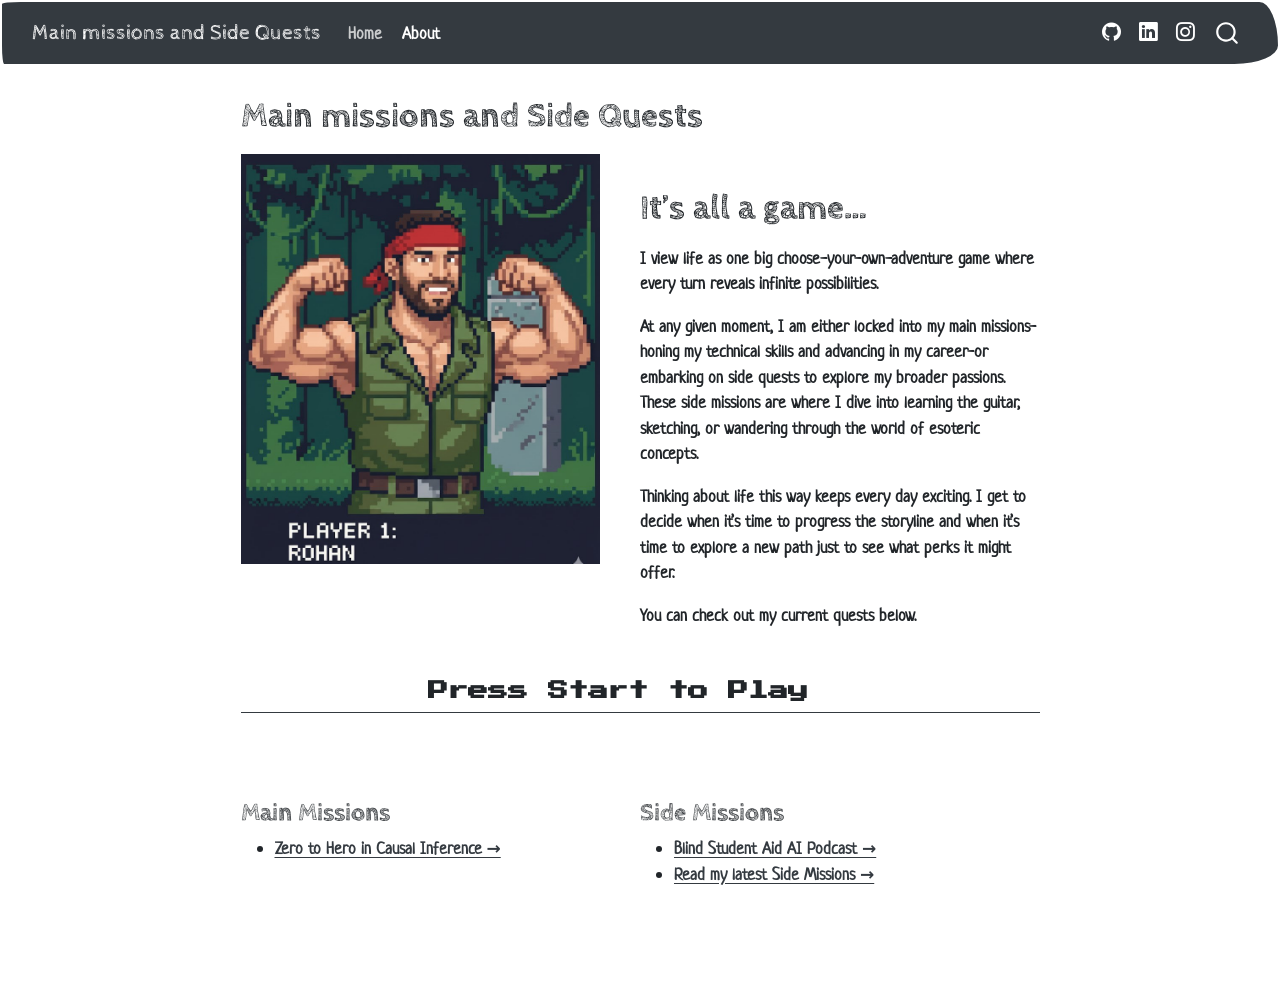
<file: index.html>
<!DOCTYPE html>
<html xmlns="http://www.w3.org/1999/xhtml" lang="en" xml:lang="en"><head>

<meta charset="utf-8">
<meta name="generator" content="quarto-1.9.37">

<meta name="viewport" content="width=device-width, initial-scale=1.0, user-scalable=yes">


<title>Main missions and Side Quests</title>
<style>
/* Default styles provided by pandoc.
** See https://pandoc.org/MANUAL.html#variables-for-html for config info.
*/
code{white-space: pre-wrap;}
span.smallcaps{font-variant: small-caps;}
div.columns{display: flex; gap: min(4vw, 1.5em);}
div.column{flex: auto; overflow-x: auto;}
div.hanging-indent{margin-left: 1.5em; text-indent: -1.5em;}
ul.task-list{list-style: none;}
ul.task-list li input[type="checkbox"] {
  width: 0.8em;
  margin: 0 0.8em 0.2em -1em; /* quarto-specific, see https://github.com/quarto-dev/quarto-cli/issues/4556 */ 
  vertical-align: middle;
}
</style>


<script src="site_libs/quarto-nav/quarto-nav.js"></script>
<script src="site_libs/quarto-nav/headroom.min.js"></script>
<script src="site_libs/clipboard/clipboard.min.js"></script>
<script src="site_libs/quarto-search/autocomplete.umd.js"></script>
<script src="site_libs/quarto-search/fuse.min.js"></script>
<script src="site_libs/quarto-search/quarto-search.js"></script>
<meta name="quarto:offset" content="./">
<script src="site_libs/quarto-html/quarto.js" type="module"></script>
<script src="site_libs/quarto-html/tabsets/tabsets.js" type="module"></script>
<script src="site_libs/quarto-html/popper.min.js"></script>
<script src="site_libs/quarto-html/tippy.umd.min.js"></script>
<script src="site_libs/quarto-html/anchor.min.js"></script>
<link href="site_libs/quarto-html/tippy.css" rel="stylesheet">
<link href="site_libs/quarto-html/quarto-syntax-highlighting-7f8f88aac4f3542376d5c11b86a4c14d.css" rel="stylesheet" id="quarto-text-highlighting-styles">
<script src="site_libs/bootstrap/bootstrap.min.js"></script>
<link href="site_libs/bootstrap/bootstrap-icons.css" rel="stylesheet">
<link href="site_libs/bootstrap/bootstrap-2849ba52c8fd91b69bf2437f91089512.min.css" rel="stylesheet" append-hash="true" id="quarto-bootstrap" data-mode="light">
<script id="quarto-search-options" type="application/json">{
  "location": "navbar",
  "copy-button": false,
  "collapse-after": 3,
  "panel-placement": "end",
  "type": "overlay",
  "limit": 50,
  "keyboard-shortcut": [
    "f",
    "/",
    "s"
  ],
  "show-item-context": false,
  "language": {
    "search-no-results-text": "No results",
    "search-matching-documents-text": "matching documents",
    "search-copy-link-title": "Copy link to search",
    "search-hide-matches-text": "Hide additional matches",
    "search-more-match-text": "more match in this document",
    "search-more-matches-text": "more matches in this document",
    "search-clear-button-title": "Clear",
    "search-text-placeholder": "",
    "search-detached-cancel-button-title": "Cancel",
    "search-submit-button-title": "Submit",
    "search-label": "Search"
  }
}</script>


</head>

<body class="nav-fixed fullcontent quarto-light">

<div id="quarto-search-results"></div>
  <header id="quarto-header" class="headroom fixed-top">
    <nav class="navbar navbar-expand-lg " data-bs-theme="dark">
      <div class="navbar-container container-fluid">
      <div class="navbar-brand-container mx-auto">
    <a class="navbar-brand" href="./index.html">
    <span class="navbar-title">Main missions and Side Quests</span>
    </a>
  </div>
            <div id="quarto-search" class="" title="Search"></div>
          <button class="navbar-toggler" type="button" data-bs-toggle="collapse" data-bs-target="#navbarCollapse" aria-controls="navbarCollapse" role="menu" aria-expanded="false" aria-label="Toggle navigation" onclick="if (window.quartoToggleHeadroom) { window.quartoToggleHeadroom(); }">
  <span class="navbar-toggler-icon"></span>
</button>
          <div class="collapse navbar-collapse" id="navbarCollapse">
            <ul class="navbar-nav navbar-nav-scroll me-auto">
  <li class="nav-item">
    <a class="nav-link active" href="./index.html" aria-current="page"> 
<span class="menu-text">Home</span></a>
  </li>  
  <li class="nav-item">
    <a class="nav-link" href="./about.html"> 
<span class="menu-text">About</span></a>
  </li>  
</ul>
            <ul class="navbar-nav navbar-nav-scroll ms-auto">
  <li class="nav-item compact">
    <a class="nav-link" href="https://github.com/RohanRanshinge"> <i class="bi bi-github" role="img" aria-label="GitHub">
</i> 
<span class="menu-text"></span></a>
  </li>  
  <li class="nav-item compact">
    <a class="nav-link" href="https://linkedin.com/in/rohanranshinge"> <i class="bi bi-linkedin" role="img" aria-label="LinkedIn">
</i> 
<span class="menu-text"></span></a>
  </li>  
  <li class="nav-item compact">
    <a class="nav-link" href="https://instagram.com/kingdomofrohan"> <i class="bi bi-instagram" role="img" aria-label="Instagram">
</i> 
<span class="menu-text"></span></a>
  </li>  
</ul>
          </div> <!-- /navcollapse -->
            <div class="quarto-navbar-tools">
</div>
      </div> <!-- /container-fluid -->
    </nav>
</header>
<!-- content -->
<div id="quarto-content" class="quarto-container page-columns page-rows-contents page-layout-article page-navbar">
<!-- sidebar -->
<!-- margin-sidebar -->
    
<!-- main -->
<main class="content" id="quarto-document-content">

<header id="title-block-header" class="quarto-title-block default">
<div class="quarto-title">
<h1 class="title">Main missions and Side Quests</h1>
</div>



<div class="quarto-title-meta">

    
  
    
  </div>
  


</header>


<div class="columns">
<div class="column" style="width:45%;">
<p><img src="RohanContra.jpg" class="img-fluid"></p>
</div><div class="column" style="width:5%;">

</div><div class="column" style="width:50%;">
<section id="its-all-a-game" class="level1">
<h1>It’s all a game…</h1>
<p>I view life as one big choose-your-own-adventure game where every turn reveals infinite possibilities.</p>
<p>At any given moment, I am either locked into my main missions-honing my technical skills and advancing in my career-or embarking on side quests to explore my broader passions. These side missions are where I dive into learning the guitar, sketching, or wandering through the world of esoteric concepts.</p>
<p>Thinking about life this way keeps every day exciting. I get to decide when it’s time to progress the storyline and when it’s time to explore a new path just to see what perks it might offer.</p>
<p>You can check out my current quests below.</p>
</section>
</div>
</div>
<br> <link href="https://fonts.googleapis.com/css2?family=Press+Start+2P&amp;display=swap" rel="stylesheet">
<div style="text-align: center;">
<h2 style="font-family: 'Press Start 2P', cursive; font-size: 1.2em;" class="anchored">
Press Start to Play
</h2>
</div>
<p><br></p>
<div class="columns">
<div class="column" style="width:45%;">
<section id="main-missions" class="level3">
<h3 class="anchored" data-anchor-id="main-missions">Main Missions</h3>
<ul>
<li><a href="https://rohanranshinge.github.io/causal-inference/">Zero to Hero in Causal Inference →</a></li>
</ul>
</section>
</div><div class="column" style="width:5%;">

</div><div class="column" style="width:50%;">
<section id="side-missions" class="level3">
<h3 class="anchored" data-anchor-id="side-missions">Side Missions</h3>
<ul>
<li><a href="https://rohanranshinge.github.io/blind-student-aid-ai/">Blind Student Aid AI Podcast →</a></li>
<li><a href="./side-missions.html">Read my latest Side Missions →</a></li>
</ul>
</section>
</div>
</div>



</main> <!-- /main -->
<script id="quarto-html-after-body" type="application/javascript">
  window.document.addEventListener("DOMContentLoaded", function (event) {
    const icon = "";
    const anchorJS = new window.AnchorJS();
    anchorJS.options = {
      placement: 'right',
      icon: icon
    };
    anchorJS.add('.anchored');
    const isCodeAnnotation = (el) => {
      for (const clz of el.classList) {
        if (clz.startsWith('code-annotation-')) {                     
          return true;
        }
      }
      return false;
    }
    const onCopySuccess = function(e) {
      // button target
      const button = e.trigger;
      // don't keep focus
      button.blur();
      // flash "checked"
      button.classList.add('code-copy-button-checked');
      var currentTitle = button.getAttribute("title");
      button.setAttribute("title", "Copied!");
      let tooltip;
      if (window.bootstrap) {
        button.setAttribute("data-bs-toggle", "tooltip");
        button.setAttribute("data-bs-placement", "left");
        button.setAttribute("data-bs-title", "Copied!");
        tooltip = new bootstrap.Tooltip(button, 
          { trigger: "manual", 
            customClass: "code-copy-button-tooltip",
            offset: [0, -8]});
        tooltip.show();    
      }
      setTimeout(function() {
        if (tooltip) {
          tooltip.hide();
          button.removeAttribute("data-bs-title");
          button.removeAttribute("data-bs-toggle");
          button.removeAttribute("data-bs-placement");
        }
        button.setAttribute("title", currentTitle);
        button.classList.remove('code-copy-button-checked');
      }, 1000);
      // clear code selection
      e.clearSelection();
    }
    const getTextToCopy = function(trigger) {
      const outerScaffold = trigger.parentElement.cloneNode(true);
      const codeEl = outerScaffold.querySelector('code');
      for (const childEl of codeEl.children) {
        if (isCodeAnnotation(childEl)) {
          childEl.remove();
        }
      }
      return codeEl.innerText;
    }
    const clipboard = new window.ClipboardJS('.code-copy-button:not([data-in-quarto-modal])', {
      text: getTextToCopy
    });
    clipboard.on('success', onCopySuccess);
    if (window.document.getElementById('quarto-embedded-source-code-modal')) {
      const clipboardModal = new window.ClipboardJS('.code-copy-button[data-in-quarto-modal]', {
        text: getTextToCopy,
        container: window.document.getElementById('quarto-embedded-source-code-modal')
      });
      clipboardModal.on('success', onCopySuccess);
    }
      var localhostRegex = new RegExp(/^(?:http|https):\/\/localhost\:?[0-9]*\//);
      var mailtoRegex = new RegExp(/^mailto:/);
        var filterRegex = new RegExp("https:\/\/rohanranshinge\.com\/");
      var isInternal = (href) => {
          return filterRegex.test(href) || localhostRegex.test(href) || mailtoRegex.test(href);
      }
      // Inspect non-navigation links and adorn them if external
     var links = window.document.querySelectorAll('a[href]:not(.nav-link):not(.navbar-brand):not(.toc-action):not(.sidebar-link):not(.sidebar-item-toggle):not(.pagination-link):not(.no-external):not([aria-hidden]):not(.dropdown-item):not(.quarto-navigation-tool):not(.about-link)');
      for (var i=0; i<links.length; i++) {
        const link = links[i];
        if (!isInternal(link.href)) {
          // undo the damage that might have been done by quarto-nav.js in the case of
          // links that we want to consider external
          if (link.dataset.originalHref !== undefined) {
            link.href = link.dataset.originalHref;
          }
        }
      }
    function tippyHover(el, contentFn, onTriggerFn, onUntriggerFn) {
      const config = {
        allowHTML: true,
        maxWidth: 500,
        delay: 100,
        arrow: false,
        appendTo: function(el) {
            return el.parentElement;
        },
        interactive: true,
        interactiveBorder: 10,
        theme: 'quarto',
        placement: 'bottom-start',
      };
      if (contentFn) {
        config.content = contentFn;
      }
      if (onTriggerFn) {
        config.onTrigger = onTriggerFn;
      }
      if (onUntriggerFn) {
        config.onUntrigger = onUntriggerFn;
      }
      window.tippy(el, config); 
    }
    const noterefs = window.document.querySelectorAll('a[role="doc-noteref"]');
    for (var i=0; i<noterefs.length; i++) {
      const ref = noterefs[i];
      tippyHover(ref, function() {
        // use id or data attribute instead here
        let href = ref.getAttribute('data-footnote-href') || ref.getAttribute('href');
        try { href = new URL(href).hash; } catch {}
        const id = href.replace(/^#\/?/, "");
        const note = window.document.getElementById(id);
        if (note) {
          return note.innerHTML;
        } else {
          return "";
        }
      });
    }
    const xrefs = window.document.querySelectorAll('a.quarto-xref');
    const processXRef = (id, note) => {
      // Strip column container classes
      const stripColumnClz = (el) => {
        el.classList.remove("page-full", "page-columns");
        if (el.children) {
          for (const child of el.children) {
            stripColumnClz(child);
          }
        }
      }
      stripColumnClz(note)
      if (id === null || id.startsWith('sec-')) {
        // Special case sections, only their first couple elements
        const container = document.createElement("div");
        if (note.children && note.children.length > 2) {
          container.appendChild(note.children[0].cloneNode(true));
          for (let i = 1; i < note.children.length; i++) {
            const child = note.children[i];
            if (child.tagName === "P" && child.innerText === "") {
              continue;
            } else {
              container.appendChild(child.cloneNode(true));
              break;
            }
          }
          if (window.Quarto?.typesetMath) {
            window.Quarto.typesetMath(container);
          }
          return container.innerHTML
        } else {
          if (window.Quarto?.typesetMath) {
            window.Quarto.typesetMath(note);
          }
          return note.innerHTML;
        }
      } else {
        // Remove any anchor links if they are present
        const anchorLink = note.querySelector('a.anchorjs-link');
        if (anchorLink) {
          anchorLink.remove();
        }
        if (window.Quarto?.typesetMath) {
          window.Quarto.typesetMath(note);
        }
        if (note.classList.contains("callout")) {
          return note.outerHTML;
        } else {
          return note.innerHTML;
        }
      }
    }
    for (var i=0; i<xrefs.length; i++) {
      const xref = xrefs[i];
      tippyHover(xref, undefined, function(instance) {
        instance.disable();
        let url = xref.getAttribute('href');
        let hash = undefined; 
        if (url.startsWith('#')) {
          hash = url;
        } else {
          try { hash = new URL(url).hash; } catch {}
        }
        if (hash) {
          const id = hash.replace(/^#\/?/, "");
          const note = window.document.getElementById(id);
          if (note !== null) {
            try {
              const html = processXRef(id, note.cloneNode(true));
              instance.setContent(html);
            } finally {
              instance.enable();
              instance.show();
            }
          } else {
            // See if we can fetch this
            fetch(url.split('#')[0])
            .then(res => res.text())
            .then(html => {
              const parser = new DOMParser();
              const htmlDoc = parser.parseFromString(html, "text/html");
              const note = htmlDoc.getElementById(id);
              if (note !== null) {
                const html = processXRef(id, note);
                instance.setContent(html);
              } 
            }).finally(() => {
              instance.enable();
              instance.show();
            });
          }
        } else {
          // See if we can fetch a full url (with no hash to target)
          // This is a special case and we should probably do some content thinning / targeting
          fetch(url)
          .then(res => res.text())
          .then(html => {
            const parser = new DOMParser();
            const htmlDoc = parser.parseFromString(html, "text/html");
            const note = htmlDoc.querySelector('main.content');
            if (note !== null) {
              // This should only happen for chapter cross references
              // (since there is no id in the URL)
              // remove the first header
              if (note.children.length > 0 && note.children[0].tagName === "HEADER") {
                note.children[0].remove();
              }
              const html = processXRef(null, note);
              instance.setContent(html);
            } 
          }).finally(() => {
            instance.enable();
            instance.show();
          });
        }
      }, function(instance) {
      });
    }
        let selectedAnnoteEl;
        const selectorForAnnotation = ( cell, annotation) => {
          let cellAttr = 'data-code-cell="' + cell + '"';
          let lineAttr = 'data-code-annotation="' +  annotation + '"';
          const selector = 'span[' + cellAttr + '][' + lineAttr + ']';
          return selector;
        }
        const selectCodeLines = (annoteEl) => {
          const doc = window.document;
          const targetCell = annoteEl.getAttribute("data-target-cell");
          const targetAnnotation = annoteEl.getAttribute("data-target-annotation");
          const annoteSpan = window.document.querySelector(selectorForAnnotation(targetCell, targetAnnotation));
          const lines = annoteSpan.getAttribute("data-code-lines").split(",");
          const lineIds = lines.map((line) => {
            return targetCell + "-" + line;
          })
          let top = null;
          let height = null;
          let parent = null;
          if (lineIds.length > 0) {
              //compute the position of the single el (top and bottom and make a div)
              const el = window.document.getElementById(lineIds[0]);
              top = el.offsetTop;
              height = el.offsetHeight;
              parent = el.parentElement.parentElement;
            if (lineIds.length > 1) {
              const lastEl = window.document.getElementById(lineIds[lineIds.length - 1]);
              const bottom = lastEl.offsetTop + lastEl.offsetHeight;
              height = bottom - top;
            }
            if (top !== null && height !== null && parent !== null) {
              // cook up a div (if necessary) and position it 
              let div = window.document.getElementById("code-annotation-line-highlight");
              if (div === null) {
                div = window.document.createElement("div");
                div.setAttribute("id", "code-annotation-line-highlight");
                div.style.position = 'absolute';
                parent.appendChild(div);
              }
              div.style.top = top - 2 + "px";
              div.style.height = height + 4 + "px";
              div.style.left = 0;
              let gutterDiv = window.document.getElementById("code-annotation-line-highlight-gutter");
              if (gutterDiv === null) {
                gutterDiv = window.document.createElement("div");
                gutterDiv.setAttribute("id", "code-annotation-line-highlight-gutter");
                gutterDiv.style.position = 'absolute';
                const codeCell = window.document.getElementById(targetCell);
                const gutter = codeCell.querySelector('.code-annotation-gutter');
                gutter.appendChild(gutterDiv);
              }
              gutterDiv.style.top = top - 2 + "px";
              gutterDiv.style.height = height + 4 + "px";
            }
            selectedAnnoteEl = annoteEl;
          }
        };
        const unselectCodeLines = () => {
          const elementsIds = ["code-annotation-line-highlight", "code-annotation-line-highlight-gutter"];
          elementsIds.forEach((elId) => {
            const div = window.document.getElementById(elId);
            if (div) {
              div.remove();
            }
          });
          selectedAnnoteEl = undefined;
        };
          // Handle positioning of the toggle
      window.addEventListener(
        "resize",
        throttle(() => {
          elRect = undefined;
          if (selectedAnnoteEl) {
            selectCodeLines(selectedAnnoteEl);
          }
        }, 10)
      );
      function throttle(fn, ms) {
      let throttle = false;
      let timer;
        return (...args) => {
          if(!throttle) { // first call gets through
              fn.apply(this, args);
              throttle = true;
          } else { // all the others get throttled
              if(timer) clearTimeout(timer); // cancel #2
              timer = setTimeout(() => {
                fn.apply(this, args);
                timer = throttle = false;
              }, ms);
          }
        };
      }
        // Attach click handler to the DT
        const annoteDls = window.document.querySelectorAll('dt[data-target-cell]');
        for (const annoteDlNode of annoteDls) {
          annoteDlNode.addEventListener('click', (event) => {
            const clickedEl = event.target;
            if (clickedEl !== selectedAnnoteEl) {
              unselectCodeLines();
              const activeEl = window.document.querySelector('dt[data-target-cell].code-annotation-active');
              if (activeEl) {
                activeEl.classList.remove('code-annotation-active');
              }
              selectCodeLines(clickedEl);
              clickedEl.classList.add('code-annotation-active');
            } else {
              // Unselect the line
              unselectCodeLines();
              clickedEl.classList.remove('code-annotation-active');
            }
          });
        }
    const findCites = (el) => {
      const parentEl = el.parentElement;
      if (parentEl) {
        const cites = parentEl.dataset.cites;
        if (cites) {
          return {
            el,
            cites: cites.split(' ')
          };
        } else {
          return findCites(el.parentElement)
        }
      } else {
        return undefined;
      }
    };
    var bibliorefs = window.document.querySelectorAll('a[role="doc-biblioref"]');
    for (var i=0; i<bibliorefs.length; i++) {
      const ref = bibliorefs[i];
      const citeInfo = findCites(ref);
      if (citeInfo) {
        tippyHover(citeInfo.el, function() {
          var popup = window.document.createElement('div');
          citeInfo.cites.forEach(function(cite) {
            var citeDiv = window.document.createElement('div');
            citeDiv.classList.add('hanging-indent');
            citeDiv.classList.add('csl-entry');
            var biblioDiv = window.document.getElementById('ref-' + cite);
            if (biblioDiv) {
              citeDiv.innerHTML = biblioDiv.innerHTML;
            }
            popup.appendChild(citeDiv);
          });
          return popup.innerHTML;
        });
      }
    }
  });
  </script>
</div> <!-- /content -->




</body></html>
</file>
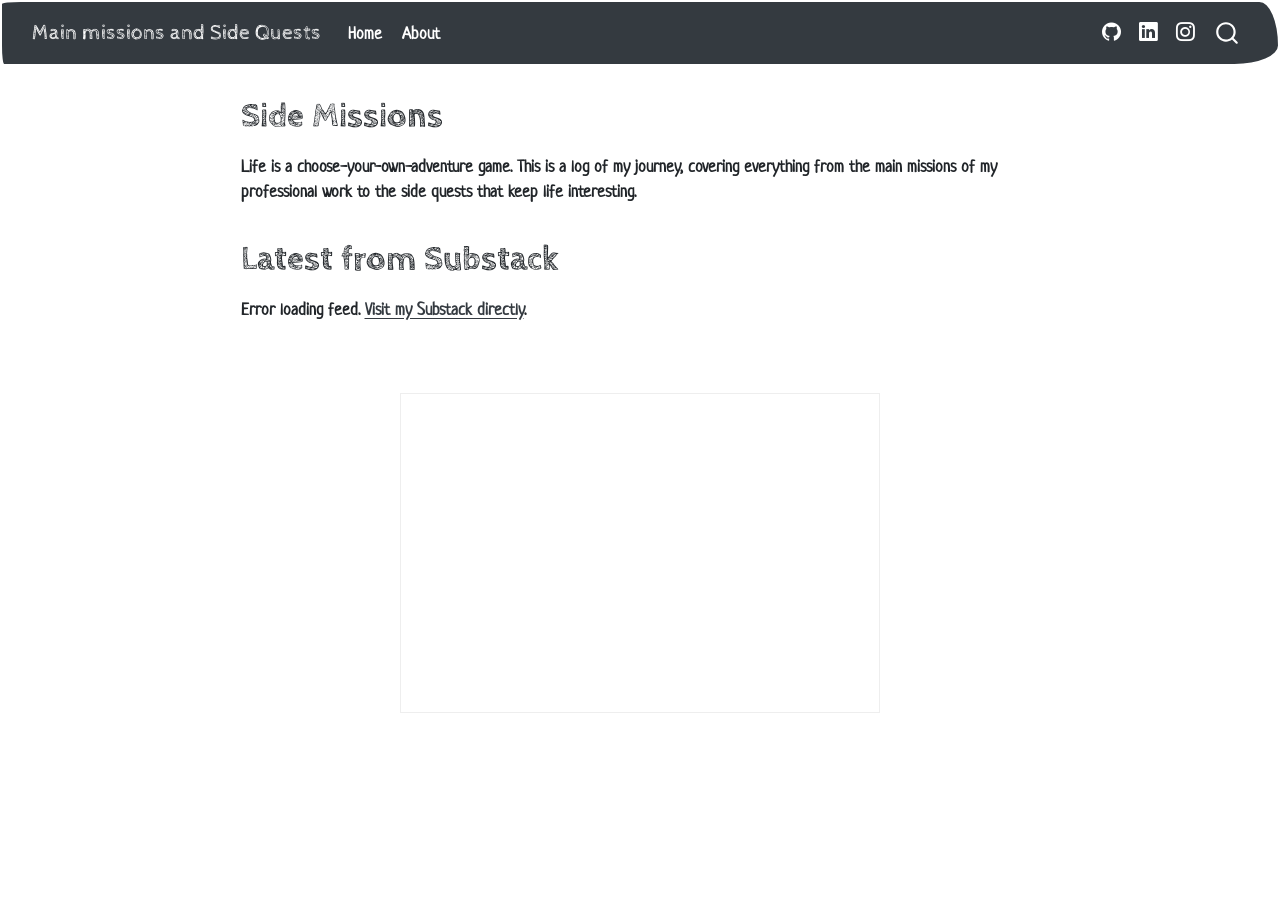
<file: side-missions.html>
<!DOCTYPE html>
<html xmlns="http://www.w3.org/1999/xhtml" lang="en" xml:lang="en"><head>

<meta charset="utf-8">
<meta name="generator" content="quarto-1.9.37">

<meta name="viewport" content="width=device-width, initial-scale=1.0, user-scalable=yes">


<title>Side Missions – Main missions and Side Quests</title>
<style>
/* Default styles provided by pandoc.
** See https://pandoc.org/MANUAL.html#variables-for-html for config info.
*/
code{white-space: pre-wrap;}
span.smallcaps{font-variant: small-caps;}
div.columns{display: flex; gap: min(4vw, 1.5em);}
div.column{flex: auto; overflow-x: auto;}
div.hanging-indent{margin-left: 1.5em; text-indent: -1.5em;}
ul.task-list{list-style: none;}
ul.task-list li input[type="checkbox"] {
  width: 0.8em;
  margin: 0 0.8em 0.2em -1em; /* quarto-specific, see https://github.com/quarto-dev/quarto-cli/issues/4556 */ 
  vertical-align: middle;
}
</style>


<script src="site_libs/quarto-nav/quarto-nav.js"></script>
<script src="site_libs/quarto-nav/headroom.min.js"></script>
<script src="site_libs/clipboard/clipboard.min.js"></script>
<script src="site_libs/quarto-search/autocomplete.umd.js"></script>
<script src="site_libs/quarto-search/fuse.min.js"></script>
<script src="site_libs/quarto-search/quarto-search.js"></script>
<meta name="quarto:offset" content="./">
<script src="site_libs/quarto-html/quarto.js" type="module"></script>
<script src="site_libs/quarto-html/tabsets/tabsets.js" type="module"></script>
<script src="site_libs/quarto-html/popper.min.js"></script>
<script src="site_libs/quarto-html/tippy.umd.min.js"></script>
<script src="site_libs/quarto-html/anchor.min.js"></script>
<link href="site_libs/quarto-html/tippy.css" rel="stylesheet">
<link href="site_libs/quarto-html/quarto-syntax-highlighting-7f8f88aac4f3542376d5c11b86a4c14d.css" rel="stylesheet" id="quarto-text-highlighting-styles">
<script src="site_libs/bootstrap/bootstrap.min.js"></script>
<link href="site_libs/bootstrap/bootstrap-icons.css" rel="stylesheet">
<link href="site_libs/bootstrap/bootstrap-2849ba52c8fd91b69bf2437f91089512.min.css" rel="stylesheet" append-hash="true" id="quarto-bootstrap" data-mode="light">
<script id="quarto-search-options" type="application/json">{
  "location": "navbar",
  "copy-button": false,
  "collapse-after": 3,
  "panel-placement": "end",
  "type": "overlay",
  "limit": 50,
  "keyboard-shortcut": [
    "f",
    "/",
    "s"
  ],
  "show-item-context": false,
  "language": {
    "search-no-results-text": "No results",
    "search-matching-documents-text": "matching documents",
    "search-copy-link-title": "Copy link to search",
    "search-hide-matches-text": "Hide additional matches",
    "search-more-match-text": "more match in this document",
    "search-more-matches-text": "more matches in this document",
    "search-clear-button-title": "Clear",
    "search-text-placeholder": "",
    "search-detached-cancel-button-title": "Cancel",
    "search-submit-button-title": "Submit",
    "search-label": "Search"
  }
}</script>


</head>

<body class="nav-fixed fullcontent quarto-light">

<div id="quarto-search-results"></div>
  <header id="quarto-header" class="headroom fixed-top">
    <nav class="navbar navbar-expand-lg " data-bs-theme="dark">
      <div class="navbar-container container-fluid">
      <div class="navbar-brand-container mx-auto">
    <a class="navbar-brand" href="./index.html">
    <span class="navbar-title">Main missions and Side Quests</span>
    </a>
  </div>
            <div id="quarto-search" class="" title="Search"></div>
          <button class="navbar-toggler" type="button" data-bs-toggle="collapse" data-bs-target="#navbarCollapse" aria-controls="navbarCollapse" role="menu" aria-expanded="false" aria-label="Toggle navigation" onclick="if (window.quartoToggleHeadroom) { window.quartoToggleHeadroom(); }">
  <span class="navbar-toggler-icon"></span>
</button>
          <div class="collapse navbar-collapse" id="navbarCollapse">
            <ul class="navbar-nav navbar-nav-scroll me-auto">
  <li class="nav-item">
    <a class="nav-link" href="./index.html"> 
<span class="menu-text">Home</span></a>
  </li>  
  <li class="nav-item">
    <a class="nav-link" href="./about.html"> 
<span class="menu-text">About</span></a>
  </li>  
</ul>
            <ul class="navbar-nav navbar-nav-scroll ms-auto">
  <li class="nav-item compact">
    <a class="nav-link" href="https://github.com/RohanRanshinge"> <i class="bi bi-github" role="img" aria-label="GitHub">
</i> 
<span class="menu-text"></span></a>
  </li>  
  <li class="nav-item compact">
    <a class="nav-link" href="https://linkedin.com/in/rohanranshinge"> <i class="bi bi-linkedin" role="img" aria-label="LinkedIn">
</i> 
<span class="menu-text"></span></a>
  </li>  
  <li class="nav-item compact">
    <a class="nav-link" href="https://instagram.com/kingdomofrohan"> <i class="bi bi-instagram" role="img" aria-label="Instagram">
</i> 
<span class="menu-text"></span></a>
  </li>  
</ul>
          </div> <!-- /navcollapse -->
            <div class="quarto-navbar-tools">
</div>
      </div> <!-- /container-fluid -->
    </nav>
</header>
<!-- content -->
<div id="quarto-content" class="quarto-container page-columns page-rows-contents page-layout-article page-navbar">
<!-- sidebar -->
<!-- margin-sidebar -->
    
<!-- main -->
<main class="content" id="quarto-document-content">

<header id="title-block-header" class="quarto-title-block default">
<div class="quarto-title">
<h1 class="title">Side Missions</h1>
</div>



<div class="quarto-title-meta">

    
  
    
  </div>
  


</header>


<p>Life is a choose-your-own-adventure game. This is a log of my journey, covering everything from the main missions of my professional work to the side quests that keep life interesting.</p>
<section id="latest-from-substack" class="level1">
<h1>Latest from Substack</h1>
<div id="rss-feed">
Loading latest side quests…
</div>
<script>
  const rssUrl = 'https://rohanranshinge.substack.com/feed';
  const apiUrl = `https://api.rss2json.com/v1/api.json?rss_url=${encodeURIComponent(rssUrl)}`;

  fetch(apiUrl)
    .then(response => response.json())
    .then(data => {
      const container = document.getElementById('rss-feed');
      container.innerHTML = '';
      // This grabs your 5 most recent posts
      data.items.slice(0, 5).forEach(item => {
        // This strips HTML out of the summary for a clean preview
        const cleanSnippet = item.description.replace(/<[^>]*>?/gm, '').substring(0, 180);
        
        container.innerHTML += `
          <div style="margin-bottom: 25px; padding-bottom: 15px; border-bottom: 1px solid #eee;">
            <h4 style="margin-bottom: 5px;"><a href="${item.link}" target="_blank" style="text-decoration: none;">${item.title}</a></h4>
            <p style="font-size: 0.85em; color: gray; margin-bottom: 8px;">${item.pubDate.split(' ')[0]}</p>
            <p style="margin-bottom: 0;">${cleanSnippet}...</p>
          </div>
        `;
      });
    })
    .catch(error => {
      document.getElementById('rss-feed').innerHTML = 'Error loading feed. <a href="https://rohanranshinge.substack.com">Visit my Substack directly</a>.';
    });
</script>
<p><br><br></p>
<div style="display: flex; justify-content: center; margin-top: 20px;">
<p><iframe src="https://rohanranshinge.substack.com/embed" width="480" height="320" style="border: 1px solid #EEE; background: transparent;" frameborder="0" scrolling="no"> </iframe></p>
</div>


</section>

</main> <!-- /main -->
<script id="quarto-html-after-body" type="application/javascript">
  window.document.addEventListener("DOMContentLoaded", function (event) {
    const icon = "";
    const anchorJS = new window.AnchorJS();
    anchorJS.options = {
      placement: 'right',
      icon: icon
    };
    anchorJS.add('.anchored');
    const isCodeAnnotation = (el) => {
      for (const clz of el.classList) {
        if (clz.startsWith('code-annotation-')) {                     
          return true;
        }
      }
      return false;
    }
    const onCopySuccess = function(e) {
      // button target
      const button = e.trigger;
      // don't keep focus
      button.blur();
      // flash "checked"
      button.classList.add('code-copy-button-checked');
      var currentTitle = button.getAttribute("title");
      button.setAttribute("title", "Copied!");
      let tooltip;
      if (window.bootstrap) {
        button.setAttribute("data-bs-toggle", "tooltip");
        button.setAttribute("data-bs-placement", "left");
        button.setAttribute("data-bs-title", "Copied!");
        tooltip = new bootstrap.Tooltip(button, 
          { trigger: "manual", 
            customClass: "code-copy-button-tooltip",
            offset: [0, -8]});
        tooltip.show();    
      }
      setTimeout(function() {
        if (tooltip) {
          tooltip.hide();
          button.removeAttribute("data-bs-title");
          button.removeAttribute("data-bs-toggle");
          button.removeAttribute("data-bs-placement");
        }
        button.setAttribute("title", currentTitle);
        button.classList.remove('code-copy-button-checked');
      }, 1000);
      // clear code selection
      e.clearSelection();
    }
    const getTextToCopy = function(trigger) {
      const outerScaffold = trigger.parentElement.cloneNode(true);
      const codeEl = outerScaffold.querySelector('code');
      for (const childEl of codeEl.children) {
        if (isCodeAnnotation(childEl)) {
          childEl.remove();
        }
      }
      return codeEl.innerText;
    }
    const clipboard = new window.ClipboardJS('.code-copy-button:not([data-in-quarto-modal])', {
      text: getTextToCopy
    });
    clipboard.on('success', onCopySuccess);
    if (window.document.getElementById('quarto-embedded-source-code-modal')) {
      const clipboardModal = new window.ClipboardJS('.code-copy-button[data-in-quarto-modal]', {
        text: getTextToCopy,
        container: window.document.getElementById('quarto-embedded-source-code-modal')
      });
      clipboardModal.on('success', onCopySuccess);
    }
      var localhostRegex = new RegExp(/^(?:http|https):\/\/localhost\:?[0-9]*\//);
      var mailtoRegex = new RegExp(/^mailto:/);
        var filterRegex = new RegExp("https:\/\/rohanranshinge\.com\/");
      var isInternal = (href) => {
          return filterRegex.test(href) || localhostRegex.test(href) || mailtoRegex.test(href);
      }
      // Inspect non-navigation links and adorn them if external
     var links = window.document.querySelectorAll('a[href]:not(.nav-link):not(.navbar-brand):not(.toc-action):not(.sidebar-link):not(.sidebar-item-toggle):not(.pagination-link):not(.no-external):not([aria-hidden]):not(.dropdown-item):not(.quarto-navigation-tool):not(.about-link)');
      for (var i=0; i<links.length; i++) {
        const link = links[i];
        if (!isInternal(link.href)) {
          // undo the damage that might have been done by quarto-nav.js in the case of
          // links that we want to consider external
          if (link.dataset.originalHref !== undefined) {
            link.href = link.dataset.originalHref;
          }
        }
      }
    function tippyHover(el, contentFn, onTriggerFn, onUntriggerFn) {
      const config = {
        allowHTML: true,
        maxWidth: 500,
        delay: 100,
        arrow: false,
        appendTo: function(el) {
            return el.parentElement;
        },
        interactive: true,
        interactiveBorder: 10,
        theme: 'quarto',
        placement: 'bottom-start',
      };
      if (contentFn) {
        config.content = contentFn;
      }
      if (onTriggerFn) {
        config.onTrigger = onTriggerFn;
      }
      if (onUntriggerFn) {
        config.onUntrigger = onUntriggerFn;
      }
      window.tippy(el, config); 
    }
    const noterefs = window.document.querySelectorAll('a[role="doc-noteref"]');
    for (var i=0; i<noterefs.length; i++) {
      const ref = noterefs[i];
      tippyHover(ref, function() {
        // use id or data attribute instead here
        let href = ref.getAttribute('data-footnote-href') || ref.getAttribute('href');
        try { href = new URL(href).hash; } catch {}
        const id = href.replace(/^#\/?/, "");
        const note = window.document.getElementById(id);
        if (note) {
          return note.innerHTML;
        } else {
          return "";
        }
      });
    }
    const xrefs = window.document.querySelectorAll('a.quarto-xref');
    const processXRef = (id, note) => {
      // Strip column container classes
      const stripColumnClz = (el) => {
        el.classList.remove("page-full", "page-columns");
        if (el.children) {
          for (const child of el.children) {
            stripColumnClz(child);
          }
        }
      }
      stripColumnClz(note)
      if (id === null || id.startsWith('sec-')) {
        // Special case sections, only their first couple elements
        const container = document.createElement("div");
        if (note.children && note.children.length > 2) {
          container.appendChild(note.children[0].cloneNode(true));
          for (let i = 1; i < note.children.length; i++) {
            const child = note.children[i];
            if (child.tagName === "P" && child.innerText === "") {
              continue;
            } else {
              container.appendChild(child.cloneNode(true));
              break;
            }
          }
          if (window.Quarto?.typesetMath) {
            window.Quarto.typesetMath(container);
          }
          return container.innerHTML
        } else {
          if (window.Quarto?.typesetMath) {
            window.Quarto.typesetMath(note);
          }
          return note.innerHTML;
        }
      } else {
        // Remove any anchor links if they are present
        const anchorLink = note.querySelector('a.anchorjs-link');
        if (anchorLink) {
          anchorLink.remove();
        }
        if (window.Quarto?.typesetMath) {
          window.Quarto.typesetMath(note);
        }
        if (note.classList.contains("callout")) {
          return note.outerHTML;
        } else {
          return note.innerHTML;
        }
      }
    }
    for (var i=0; i<xrefs.length; i++) {
      const xref = xrefs[i];
      tippyHover(xref, undefined, function(instance) {
        instance.disable();
        let url = xref.getAttribute('href');
        let hash = undefined; 
        if (url.startsWith('#')) {
          hash = url;
        } else {
          try { hash = new URL(url).hash; } catch {}
        }
        if (hash) {
          const id = hash.replace(/^#\/?/, "");
          const note = window.document.getElementById(id);
          if (note !== null) {
            try {
              const html = processXRef(id, note.cloneNode(true));
              instance.setContent(html);
            } finally {
              instance.enable();
              instance.show();
            }
          } else {
            // See if we can fetch this
            fetch(url.split('#')[0])
            .then(res => res.text())
            .then(html => {
              const parser = new DOMParser();
              const htmlDoc = parser.parseFromString(html, "text/html");
              const note = htmlDoc.getElementById(id);
              if (note !== null) {
                const html = processXRef(id, note);
                instance.setContent(html);
              } 
            }).finally(() => {
              instance.enable();
              instance.show();
            });
          }
        } else {
          // See if we can fetch a full url (with no hash to target)
          // This is a special case and we should probably do some content thinning / targeting
          fetch(url)
          .then(res => res.text())
          .then(html => {
            const parser = new DOMParser();
            const htmlDoc = parser.parseFromString(html, "text/html");
            const note = htmlDoc.querySelector('main.content');
            if (note !== null) {
              // This should only happen for chapter cross references
              // (since there is no id in the URL)
              // remove the first header
              if (note.children.length > 0 && note.children[0].tagName === "HEADER") {
                note.children[0].remove();
              }
              const html = processXRef(null, note);
              instance.setContent(html);
            } 
          }).finally(() => {
            instance.enable();
            instance.show();
          });
        }
      }, function(instance) {
      });
    }
        let selectedAnnoteEl;
        const selectorForAnnotation = ( cell, annotation) => {
          let cellAttr = 'data-code-cell="' + cell + '"';
          let lineAttr = 'data-code-annotation="' +  annotation + '"';
          const selector = 'span[' + cellAttr + '][' + lineAttr + ']';
          return selector;
        }
        const selectCodeLines = (annoteEl) => {
          const doc = window.document;
          const targetCell = annoteEl.getAttribute("data-target-cell");
          const targetAnnotation = annoteEl.getAttribute("data-target-annotation");
          const annoteSpan = window.document.querySelector(selectorForAnnotation(targetCell, targetAnnotation));
          const lines = annoteSpan.getAttribute("data-code-lines").split(",");
          const lineIds = lines.map((line) => {
            return targetCell + "-" + line;
          })
          let top = null;
          let height = null;
          let parent = null;
          if (lineIds.length > 0) {
              //compute the position of the single el (top and bottom and make a div)
              const el = window.document.getElementById(lineIds[0]);
              top = el.offsetTop;
              height = el.offsetHeight;
              parent = el.parentElement.parentElement;
            if (lineIds.length > 1) {
              const lastEl = window.document.getElementById(lineIds[lineIds.length - 1]);
              const bottom = lastEl.offsetTop + lastEl.offsetHeight;
              height = bottom - top;
            }
            if (top !== null && height !== null && parent !== null) {
              // cook up a div (if necessary) and position it 
              let div = window.document.getElementById("code-annotation-line-highlight");
              if (div === null) {
                div = window.document.createElement("div");
                div.setAttribute("id", "code-annotation-line-highlight");
                div.style.position = 'absolute';
                parent.appendChild(div);
              }
              div.style.top = top - 2 + "px";
              div.style.height = height + 4 + "px";
              div.style.left = 0;
              let gutterDiv = window.document.getElementById("code-annotation-line-highlight-gutter");
              if (gutterDiv === null) {
                gutterDiv = window.document.createElement("div");
                gutterDiv.setAttribute("id", "code-annotation-line-highlight-gutter");
                gutterDiv.style.position = 'absolute';
                const codeCell = window.document.getElementById(targetCell);
                const gutter = codeCell.querySelector('.code-annotation-gutter');
                gutter.appendChild(gutterDiv);
              }
              gutterDiv.style.top = top - 2 + "px";
              gutterDiv.style.height = height + 4 + "px";
            }
            selectedAnnoteEl = annoteEl;
          }
        };
        const unselectCodeLines = () => {
          const elementsIds = ["code-annotation-line-highlight", "code-annotation-line-highlight-gutter"];
          elementsIds.forEach((elId) => {
            const div = window.document.getElementById(elId);
            if (div) {
              div.remove();
            }
          });
          selectedAnnoteEl = undefined;
        };
          // Handle positioning of the toggle
      window.addEventListener(
        "resize",
        throttle(() => {
          elRect = undefined;
          if (selectedAnnoteEl) {
            selectCodeLines(selectedAnnoteEl);
          }
        }, 10)
      );
      function throttle(fn, ms) {
      let throttle = false;
      let timer;
        return (...args) => {
          if(!throttle) { // first call gets through
              fn.apply(this, args);
              throttle = true;
          } else { // all the others get throttled
              if(timer) clearTimeout(timer); // cancel #2
              timer = setTimeout(() => {
                fn.apply(this, args);
                timer = throttle = false;
              }, ms);
          }
        };
      }
        // Attach click handler to the DT
        const annoteDls = window.document.querySelectorAll('dt[data-target-cell]');
        for (const annoteDlNode of annoteDls) {
          annoteDlNode.addEventListener('click', (event) => {
            const clickedEl = event.target;
            if (clickedEl !== selectedAnnoteEl) {
              unselectCodeLines();
              const activeEl = window.document.querySelector('dt[data-target-cell].code-annotation-active');
              if (activeEl) {
                activeEl.classList.remove('code-annotation-active');
              }
              selectCodeLines(clickedEl);
              clickedEl.classList.add('code-annotation-active');
            } else {
              // Unselect the line
              unselectCodeLines();
              clickedEl.classList.remove('code-annotation-active');
            }
          });
        }
    const findCites = (el) => {
      const parentEl = el.parentElement;
      if (parentEl) {
        const cites = parentEl.dataset.cites;
        if (cites) {
          return {
            el,
            cites: cites.split(' ')
          };
        } else {
          return findCites(el.parentElement)
        }
      } else {
        return undefined;
      }
    };
    var bibliorefs = window.document.querySelectorAll('a[role="doc-biblioref"]');
    for (var i=0; i<bibliorefs.length; i++) {
      const ref = bibliorefs[i];
      const citeInfo = findCites(ref);
      if (citeInfo) {
        tippyHover(citeInfo.el, function() {
          var popup = window.document.createElement('div');
          citeInfo.cites.forEach(function(cite) {
            var citeDiv = window.document.createElement('div');
            citeDiv.classList.add('hanging-indent');
            citeDiv.classList.add('csl-entry');
            var biblioDiv = window.document.getElementById('ref-' + cite);
            if (biblioDiv) {
              citeDiv.innerHTML = biblioDiv.innerHTML;
            }
            popup.appendChild(citeDiv);
          });
          return popup.innerHTML;
        });
      }
    }
  });
  </script>
</div> <!-- /content -->




</body></html>
</file>
<file: site_libs/quarto-html/tippy.css>
.tippy-box[data-animation=fade][data-state=hidden]{opacity:0}[data-tippy-root]{max-width:calc(100vw - 10px)}.tippy-box{position:relative;background-color:#333;color:#fff;border-radius:4px;font-size:14px;line-height:1.4;white-space:normal;outline:0;transition-property:transform,visibility,opacity}.tippy-box[data-placement^=top]>.tippy-arrow{bottom:0}.tippy-box[data-placement^=top]>.tippy-arrow:before{bottom:-7px;left:0;border-width:8px 8px 0;border-top-color:initial;transform-origin:center top}.tippy-box[data-placement^=bottom]>.tippy-arrow{top:0}.tippy-box[data-placement^=bottom]>.tippy-arrow:before{top:-7px;left:0;border-width:0 8px 8px;border-bottom-color:initial;transform-origin:center bottom}.tippy-box[data-placement^=left]>.tippy-arrow{right:0}.tippy-box[data-placement^=left]>.tippy-arrow:before{border-width:8px 0 8px 8px;border-left-color:initial;right:-7px;transform-origin:center left}.tippy-box[data-placement^=right]>.tippy-arrow{left:0}.tippy-box[data-placement^=right]>.tippy-arrow:before{left:-7px;border-width:8px 8px 8px 0;border-right-color:initial;transform-origin:center right}.tippy-box[data-inertia][data-state=visible]{transition-timing-function:cubic-bezier(.54,1.5,.38,1.11)}.tippy-arrow{width:16px;height:16px;color:#333}.tippy-arrow:before{content:"";position:absolute;border-color:transparent;border-style:solid}.tippy-content{position:relative;padding:5px 9px;z-index:1}
</file>
<file: site_libs/quarto-html/quarto-syntax-highlighting-7f8f88aac4f3542376d5c11b86a4c14d.css>
/* quarto syntax highlight colors */
:root {
  --quarto-hl-ot-color: #003B4F;
  --quarto-hl-at-color: #657422;
  --quarto-hl-ss-color: #20794D;
  --quarto-hl-an-color: #5E5E5E;
  --quarto-hl-fu-color: #4758AB;
  --quarto-hl-st-color: #20794D;
  --quarto-hl-cf-color: #003B4F;
  --quarto-hl-op-color: #5E5E5E;
  --quarto-hl-er-color: #AD0000;
  --quarto-hl-bn-color: #AD0000;
  --quarto-hl-al-color: #AD0000;
  --quarto-hl-va-color: #111111;
  --quarto-hl-bu-color: inherit;
  --quarto-hl-ex-color: inherit;
  --quarto-hl-pp-color: #AD0000;
  --quarto-hl-in-color: #5E5E5E;
  --quarto-hl-vs-color: #20794D;
  --quarto-hl-wa-color: #5E5E5E;
  --quarto-hl-do-color: #5E5E5E;
  --quarto-hl-im-color: #00769E;
  --quarto-hl-ch-color: #20794D;
  --quarto-hl-dt-color: #AD0000;
  --quarto-hl-fl-color: #AD0000;
  --quarto-hl-co-color: #5E5E5E;
  --quarto-hl-cv-color: #5E5E5E;
  --quarto-hl-cn-color: #8f5902;
  --quarto-hl-sc-color: #5E5E5E;
  --quarto-hl-dv-color: #AD0000;
  --quarto-hl-kw-color: #003B4F;
}

/* other quarto variables */
:root {
  --quarto-font-monospace: SFMono-Regular, Menlo, Monaco, Consolas, "Liberation Mono", "Courier New", monospace;
}

/* syntax highlight based on Pandoc's rules */
pre > code.sourceCode > span {
  color: #003B4F;
}

code.sourceCode > span {
  color: #003B4F;
}

div.sourceCode,
div.sourceCode pre.sourceCode {
  color: #003B4F;
}

/* Normal */
code span {
  color: #003B4F;
}

/* Alert */
code span.al {
  color: #AD0000;
  font-style: inherit;
}

/* Annotation */
code span.an {
  color: #5E5E5E;
  font-style: inherit;
}

/* Attribute */
code span.at {
  color: #657422;
  font-style: inherit;
}

/* BaseN */
code span.bn {
  color: #AD0000;
  font-style: inherit;
}

/* BuiltIn */
code span.bu {
  font-style: inherit;
}

/* ControlFlow */
code span.cf {
  color: #003B4F;
  font-weight: bold;
  font-style: inherit;
}

/* Char */
code span.ch {
  color: #20794D;
  font-style: inherit;
}

/* Constant */
code span.cn {
  color: #8f5902;
  font-style: inherit;
}

/* Comment */
code span.co {
  color: #5E5E5E;
  font-style: inherit;
}

/* CommentVar */
code span.cv {
  color: #5E5E5E;
  font-style: italic;
}

/* Documentation */
code span.do {
  color: #5E5E5E;
  font-style: italic;
}

/* DataType */
code span.dt {
  color: #AD0000;
  font-style: inherit;
}

/* DecVal */
code span.dv {
  color: #AD0000;
  font-style: inherit;
}

/* Error */
code span.er {
  color: #AD0000;
  font-style: inherit;
}

/* Extension */
code span.ex {
  font-style: inherit;
}

/* Float */
code span.fl {
  color: #AD0000;
  font-style: inherit;
}

/* Function */
code span.fu {
  color: #4758AB;
  font-style: inherit;
}

/* Import */
code span.im {
  color: #00769E;
  font-style: inherit;
}

/* Information */
code span.in {
  color: #5E5E5E;
  font-style: inherit;
}

/* Keyword */
code span.kw {
  color: #003B4F;
  font-weight: bold;
  font-style: inherit;
}

/* Operator */
code span.op {
  color: #5E5E5E;
  font-style: inherit;
}

/* Other */
code span.ot {
  color: #003B4F;
  font-style: inherit;
}

/* Preprocessor */
code span.pp {
  color: #AD0000;
  font-style: inherit;
}

/* SpecialChar */
code span.sc {
  color: #5E5E5E;
  font-style: inherit;
}

/* SpecialString */
code span.ss {
  color: #20794D;
  font-style: inherit;
}

/* String */
code span.st {
  color: #20794D;
  font-style: inherit;
}

/* Variable */
code span.va {
  color: #111111;
  font-style: inherit;
}

/* VerbatimString */
code span.vs {
  color: #20794D;
  font-style: inherit;
}

/* Warning */
code span.wa {
  color: #5E5E5E;
  font-style: italic;
}

.prevent-inlining {
  content: "</";
}

/*# sourceMappingURL=789ad8cd35626ba772517505b42a116e.css.map */
</file>
